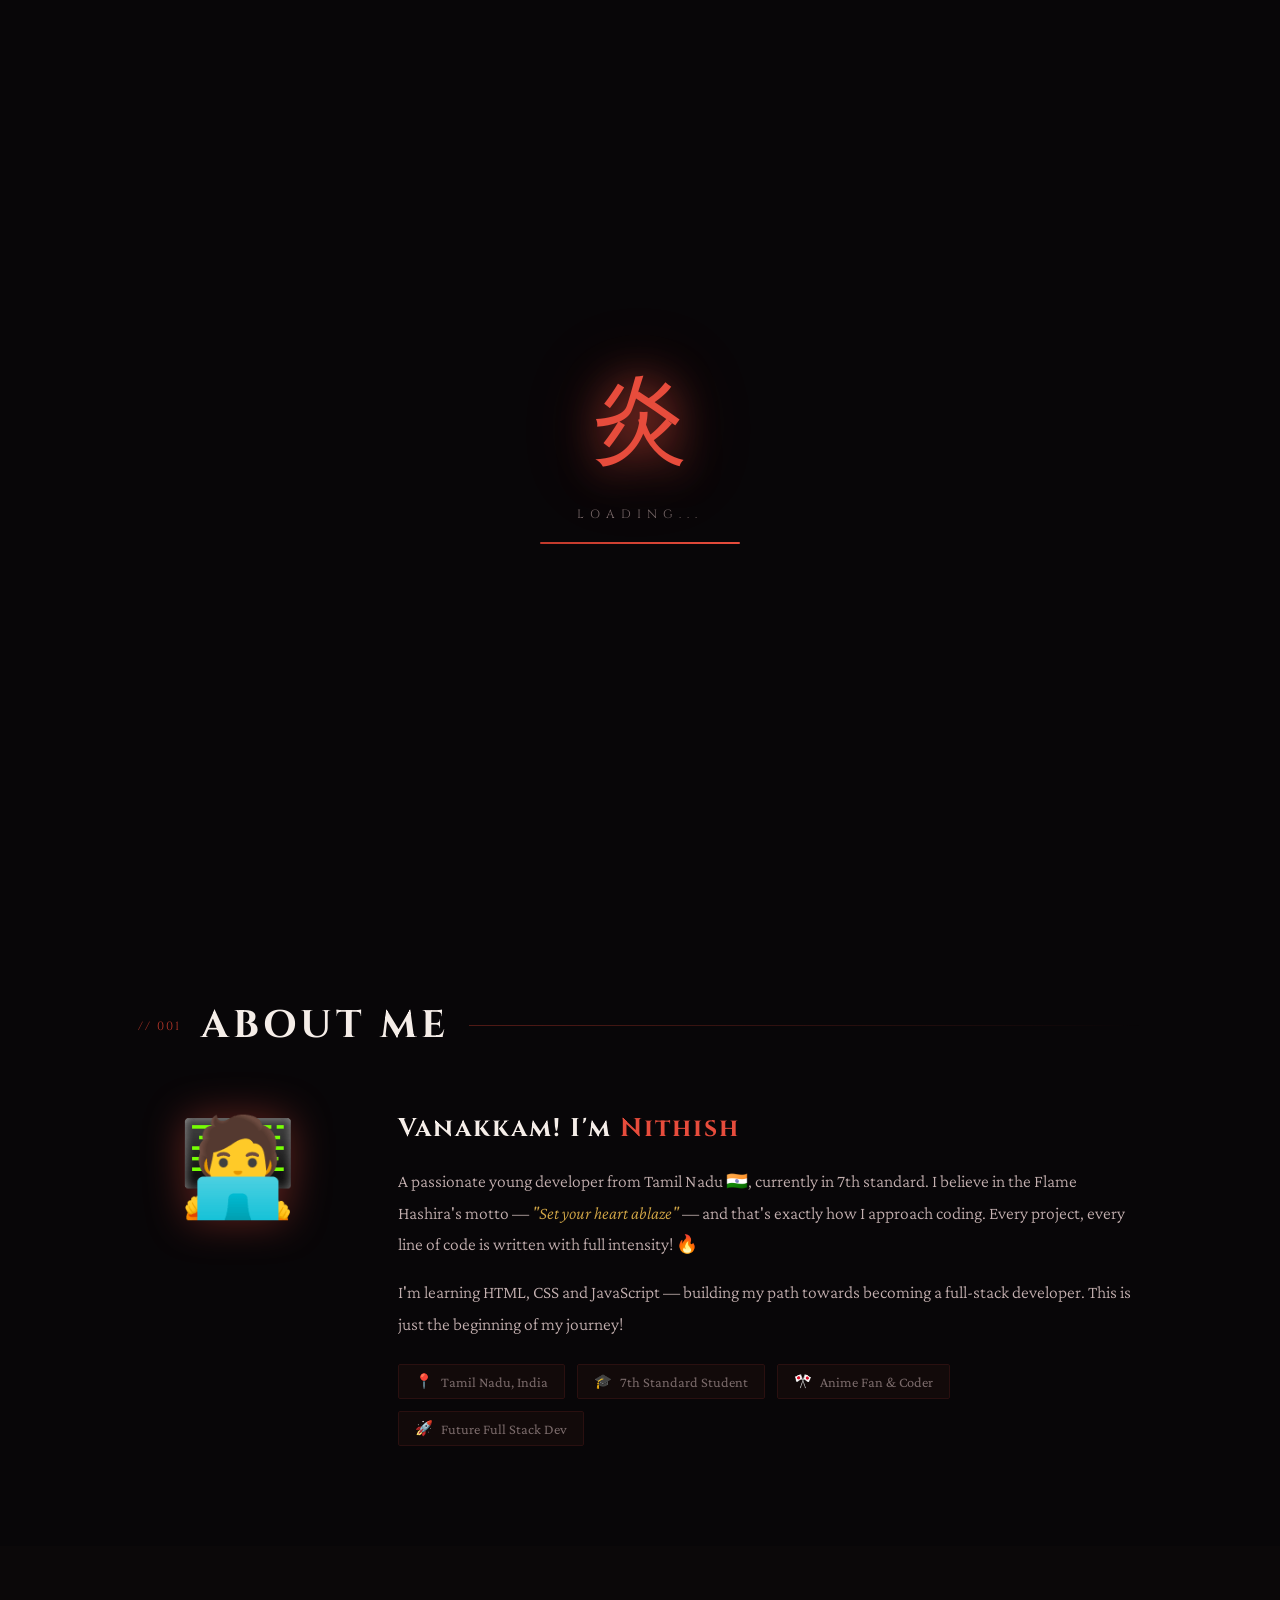
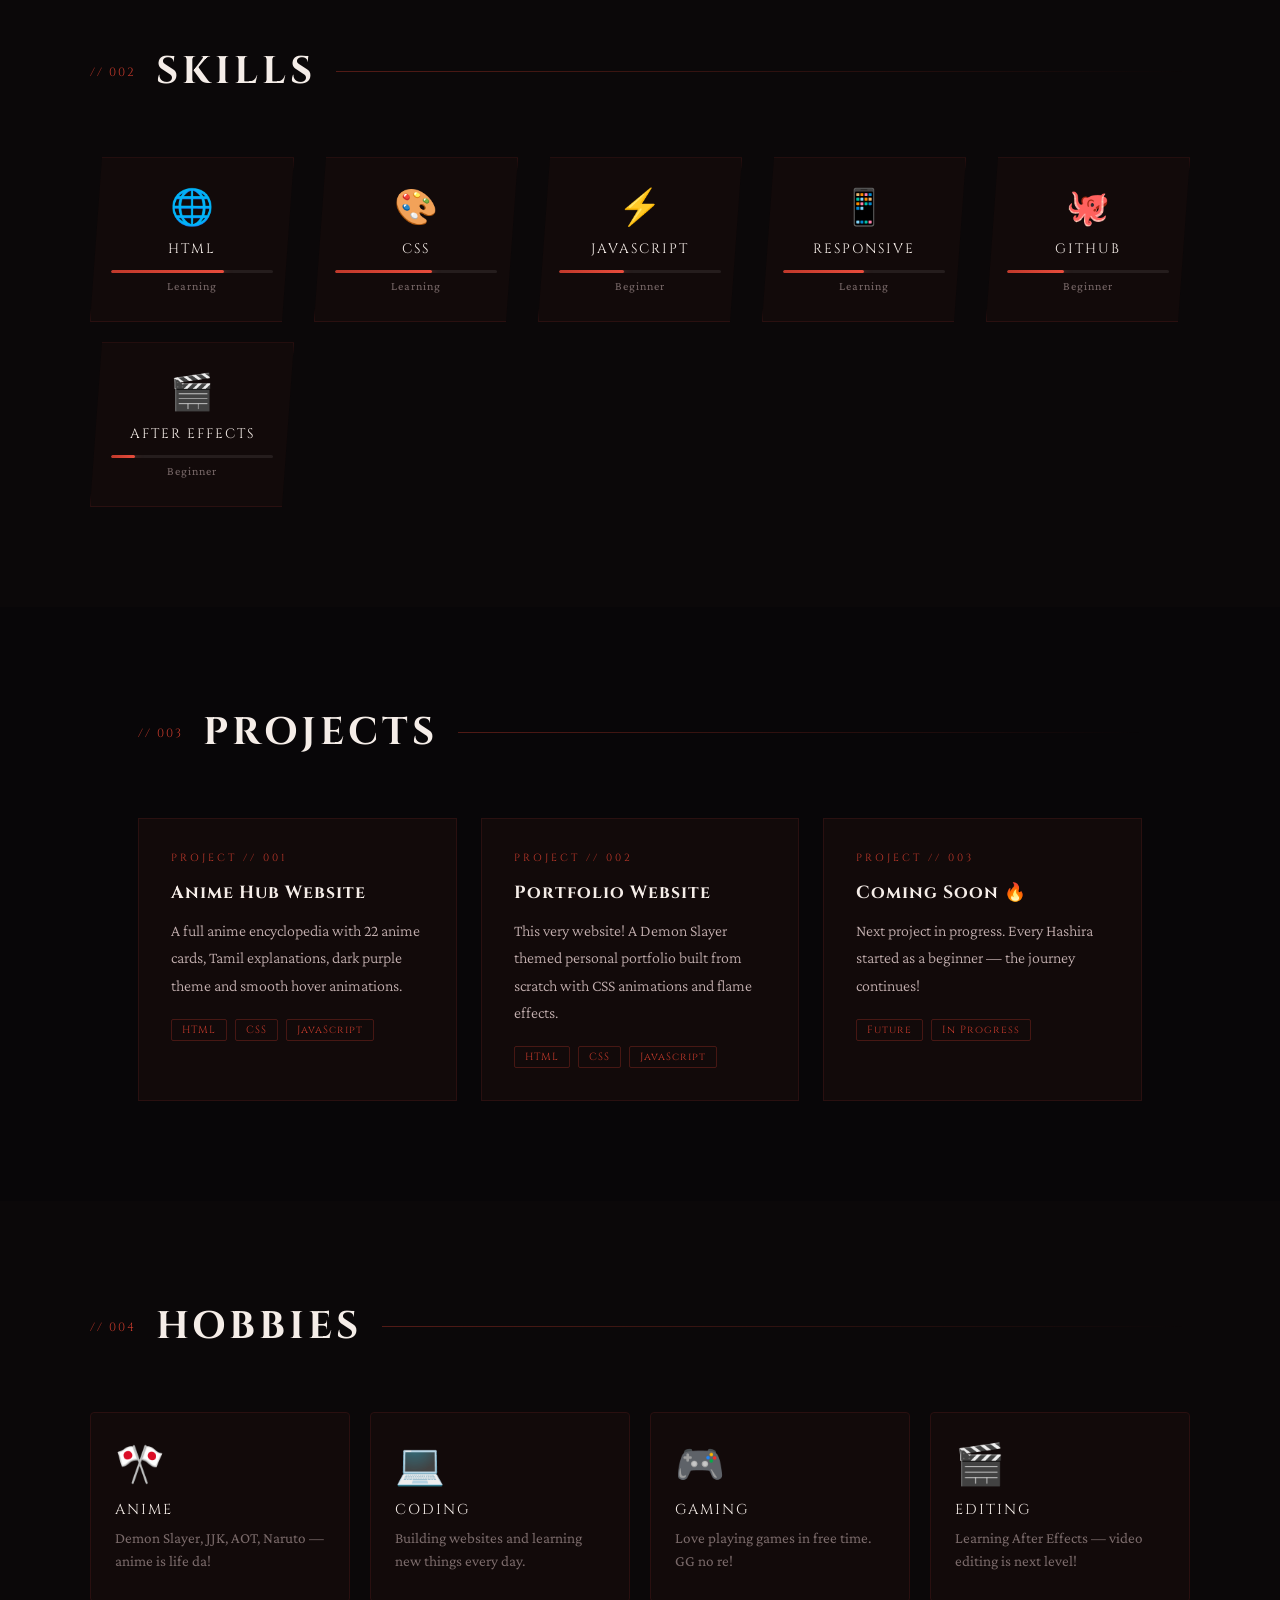
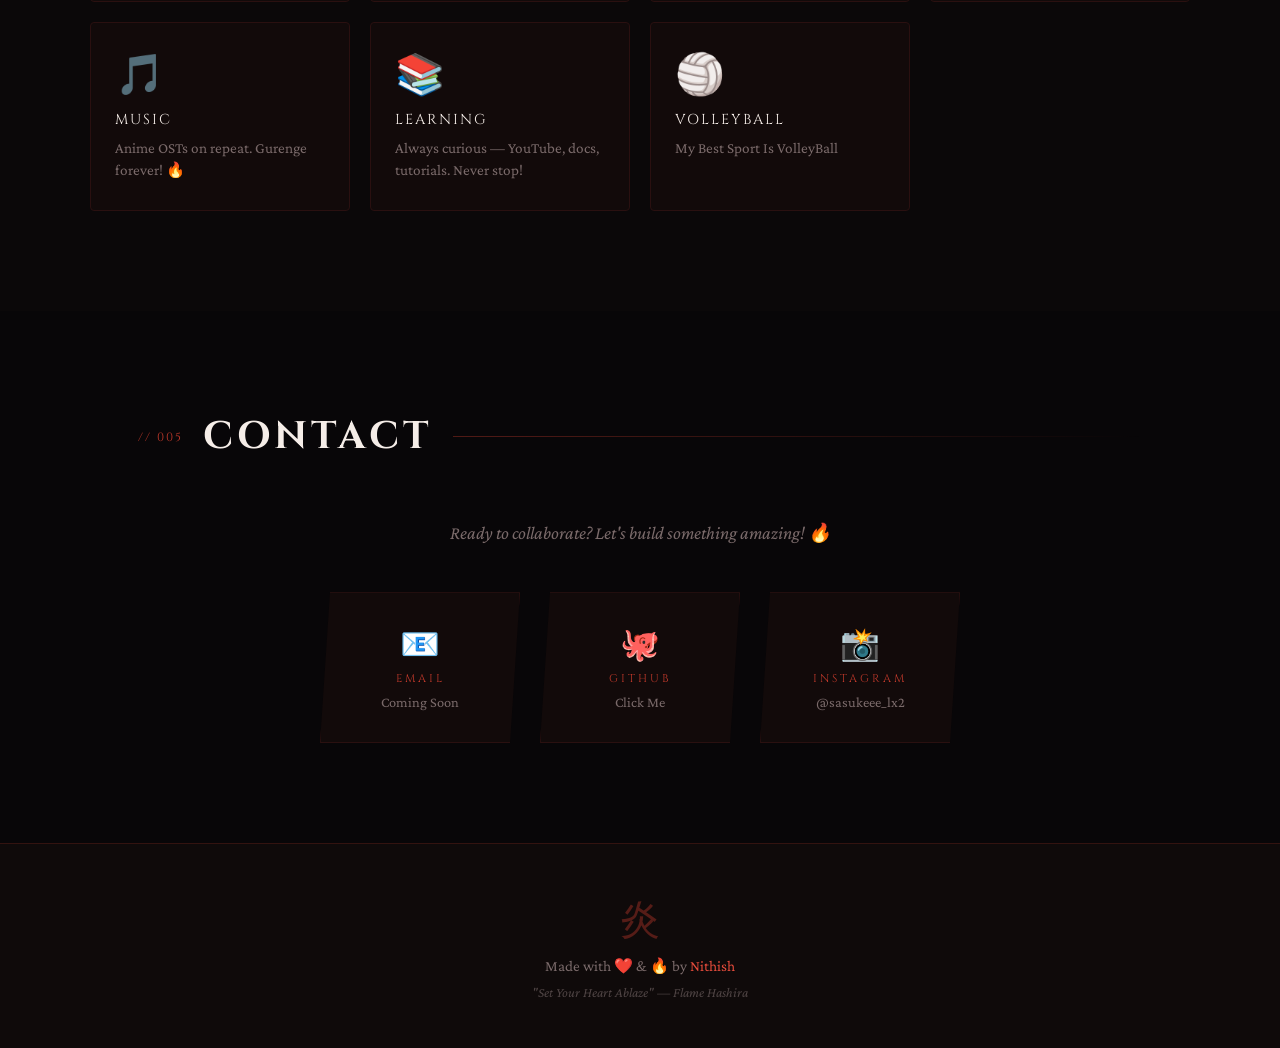
<file: index.html>
<!DOCTYPE html>
<html lang="en" data-theme="dark">
<head>
  <meta charset="UTF-8" />
  <meta name="viewport" content="width=device-width, initial-scale=1.0"/>
  <title>Nithish | Portfolio</title>
  <link rel="stylesheet" href="style.css" />
  <link href="https://fonts.googleapis.com/css2?family=Cinzel:wght@400;700;900&family=Crimson+Pro:ital,wght@0,300;0,400;0,600;1,300&display=swap" rel="stylesheet"/>
</head>
<body>

  <!-- LOADING SCREEN -->
  <div id="loader">
    <div class="loader-kanji">炎</div>
    <div class="loader-text">LOADING...</div>
    <div class="loader-bar"><div class="loader-fill"></div></div>
  </div>

  <!-- CUSTOM CURSOR -->
  <div id="cursor"></div>
  <div id="cursorTrail"></div>

  <!-- BACKGROUND -->
  <div class="bg-overlay"></div>
  <canvas id="flameCanvas"></canvas>

  <!-- THEME TOGGLE -->
  <button id="themeToggle" title="Toggle Theme">🌙</button>

  <!-- BACK TO TOP -->
  <button id="backToTop" title="Back to Top">⬆</button>

  <!-- NAV -->
  <nav class="navbar">
    <div class="nav-logo">⚔️ NITHISH</div>
    <ul class="nav-links">
      <li><a href="#about">About</a></li>
      <li><a href="#skills">Skills</a></li>
      <li><a href="#projects">Projects</a></li>
      <li><a href="#hobbies">Hobbies</a></li>
      <li><a href="#contact">Contact</a></li>
    </ul>
    <div class="nav-slash">///</div>
  </nav>

  <!-- HERO -->
  <section class="hero" id="home">
    <div class="hero-content">
      <div class="hero-tag">Frontend Developer</div>
      <h1 class="hero-title">
        <span class="hero-name">NITHISH</span>
        <span class="hero-sub">I am a <span id="typingText" class="typing-text"></span><span class="cursor-blink">|</span></span>
      </h1>
      <p class="hero-desc">7th Standard Student • HTML • CSS • JavaScript</p>
      <div class="hero-btns">
        <a href="#projects" class="btn-primary">View Projects</a>
        <a href="#contact" class="btn-outline">Contact Me</a>
      </div>
    </div>
    <div class="hero-badge">
      <div class="badge-ring"></div>
      <div class="badge-inner">
        <span class="badge-kanji">炎</span>
        <span class="badge-text">SET YOUR HEART ABLAZE</span>
      </div>
    </div>
  </section>

  <!-- ABOUT -->
  <section class="section reveal" id="about">
    <div class="section-header">
      <span class="section-tag">// 001</span>
      <h2 class="section-title">About Me</h2>
      <div class="section-line"></div>
    </div>
    <div class="about-grid">
      <div class="about-left">
        <div class="about-symbol">🧑‍💻</div>
      </div>
      <div class="about-right">
        <h3 class="about-heading">Vanakkam! I'm <span class="red">Nithish</span></h3>
        <p class="about-text">A passionate young developer from Tamil Nadu 🇮🇳, currently in 7th standard. I believe in the Flame Hashira's motto — <em>"Set your heart ablaze"</em> — and that's exactly how I approach coding. Every project, every line of code is written with full intensity! 🔥</p>
        <p class="about-text">I'm learning HTML, CSS and JavaScript — building my path towards becoming a full-stack developer. This is just the beginning of my journey!</p>
        <div class="about-facts">
          <div class="fact"><span class="fact-icon">📍</span> Tamil Nadu, India</div>
          <div class="fact"><span class="fact-icon">🎓</span> 7th Standard Student</div>
          <div class="fact"><span class="fact-icon">🎌</span> Anime Fan & Coder</div>
          <div class="fact"><span class="fact-icon">🚀</span> Future Full Stack Dev</div>
        </div>
      </div>
    </div>
  </section>

  <!-- SKILLS -->
  <section class="section section-alt reveal" id="skills">
    <div class="section-header">
      <span class="section-tag">// 002</span>
      <h2 class="section-title">Skills</h2>
      <div class="section-line"></div>
    </div>
    <div class="skills-grid" id="skillsGrid"></div>
  </section>

  <!-- PROJECTS -->
  <section class="section reveal" id="projects">
    <div class="section-header">
      <span class="section-tag">// 003</span>
      <h2 class="section-title">Projects</h2>
      <div class="section-line"></div>
    </div>
    <div class="projects-grid" id="projectsGrid"></div>
  </section>

  <!-- HOBBIES -->
  <section class="section section-alt reveal" id="hobbies">
    <div class="section-header">
      <span class="section-tag">// 004</span>
      <h2 class="section-title">Hobbies</h2>
      <div class="section-line"></div>
    </div>
    <div class="hobbies-grid" id="hobbiesGrid"></div>
  </section>

  <!-- CONTACT -->
  <section class="section reveal" id="contact">
    <div class="section-header">
      <span class="section-tag">// 005</span>
      <h2 class="section-title">Contact</h2>
      <div class="section-line"></div>
    </div>
    <div class="contact-wrapper">
      <p class="contact-subtitle">Ready to collaborate? Let's build something amazing! 🔥</p>
      <div class="contact-cards">
        <div class="contact-card" id="emailCard">
          <span class="contact-icon">📧</span>
          <span class="contact-label">Email</span>
          <span class="contact-value">Coming Soon</span>
        </div>
        <div class="contact-card" id="githubCard">
          <span class="contact-icon">🐙</span>
          <span class="contact-label">GitHub</span>
          <span class="contact-value">Click Me</span>
        </div>
        <div class="contact-card" id="instaCard">
          <span class="contact-icon">📸</span>
          <span class="contact-label">Instagram</span>
          <span class="contact-value">@sasukeee_lx2</span>
        </div>
      </div>
    </div>
  </section>

  <!-- FOOTER -->
  <footer>
    <div class="footer-inner">
      <span class="footer-kanji">炎</span>
      <p>Made with ❤️ & 🔥 by <span class="red">Nithish</span></p>
      <p class="footer-quote">"Set Your Heart Ablaze" — Flame Hashira</p>
    </div>
  </footer>

  <script src="script.js"></script>
</body>
</html>
</file>
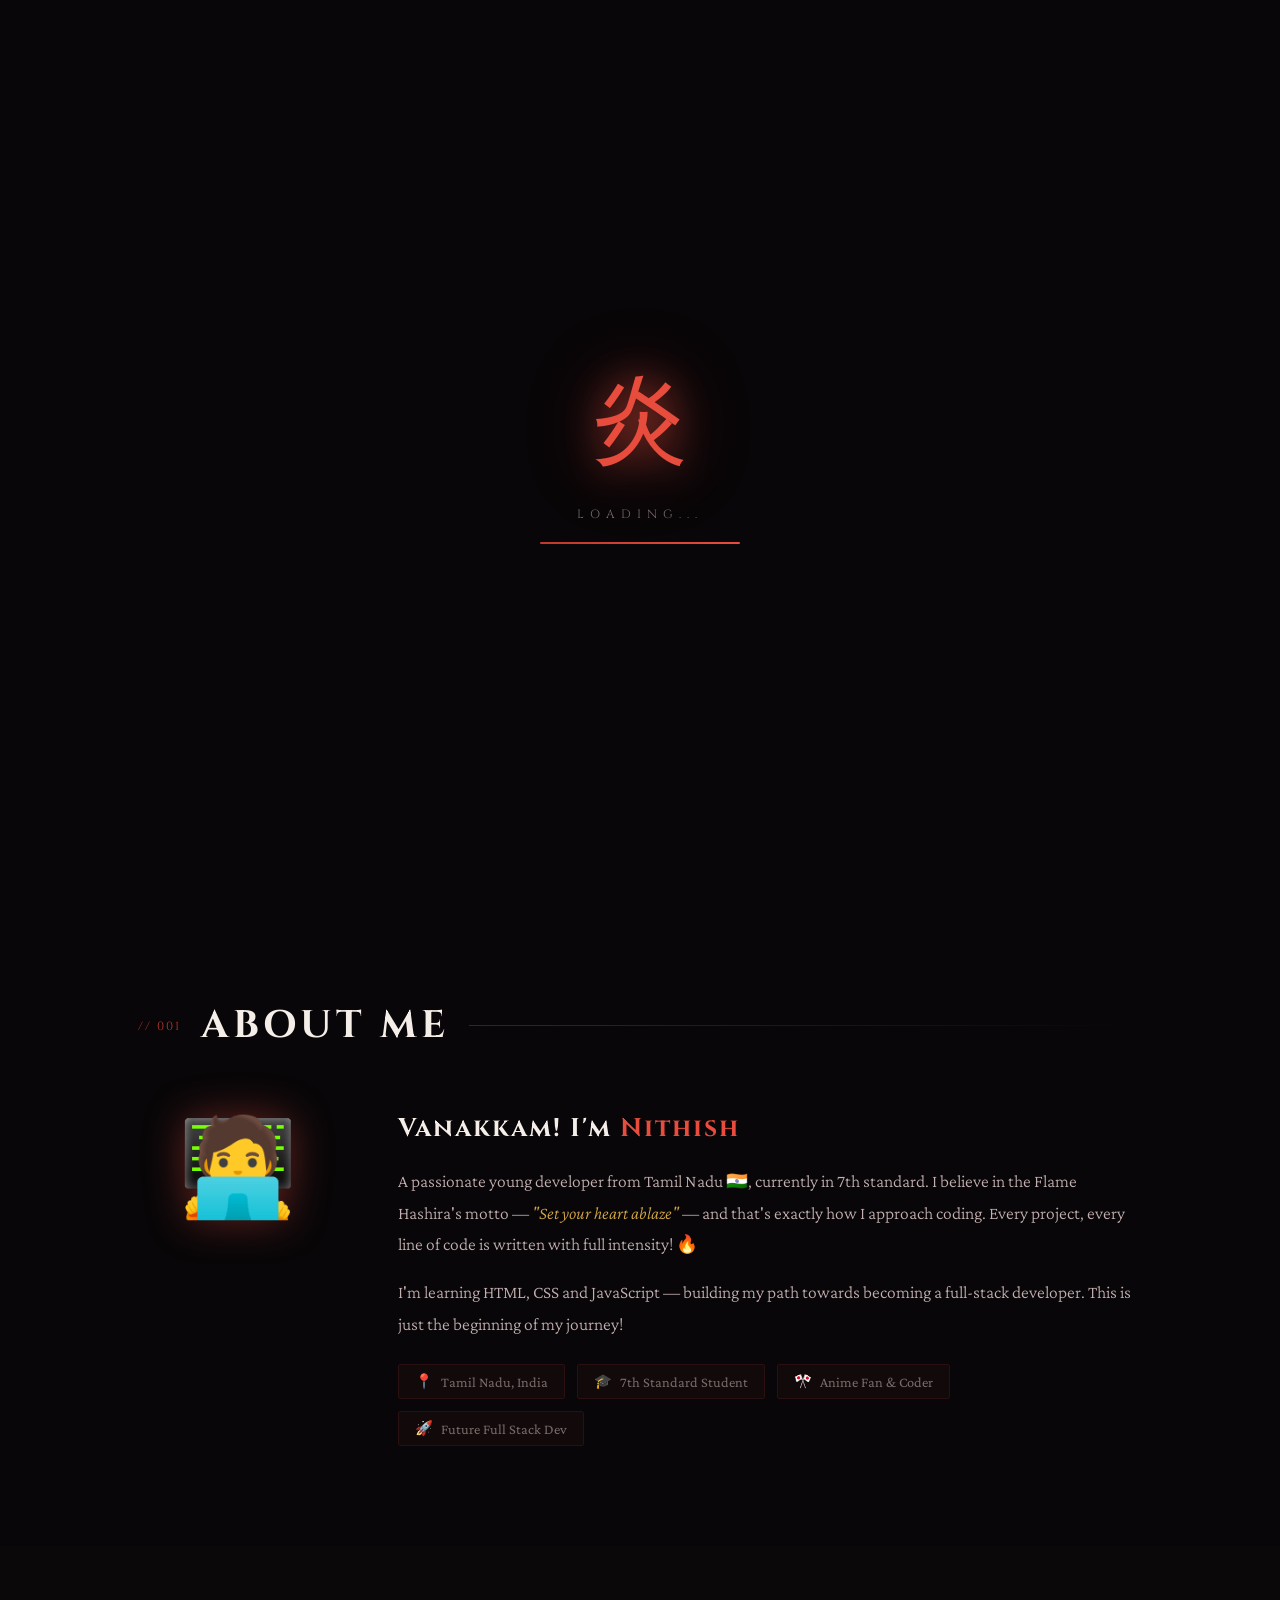
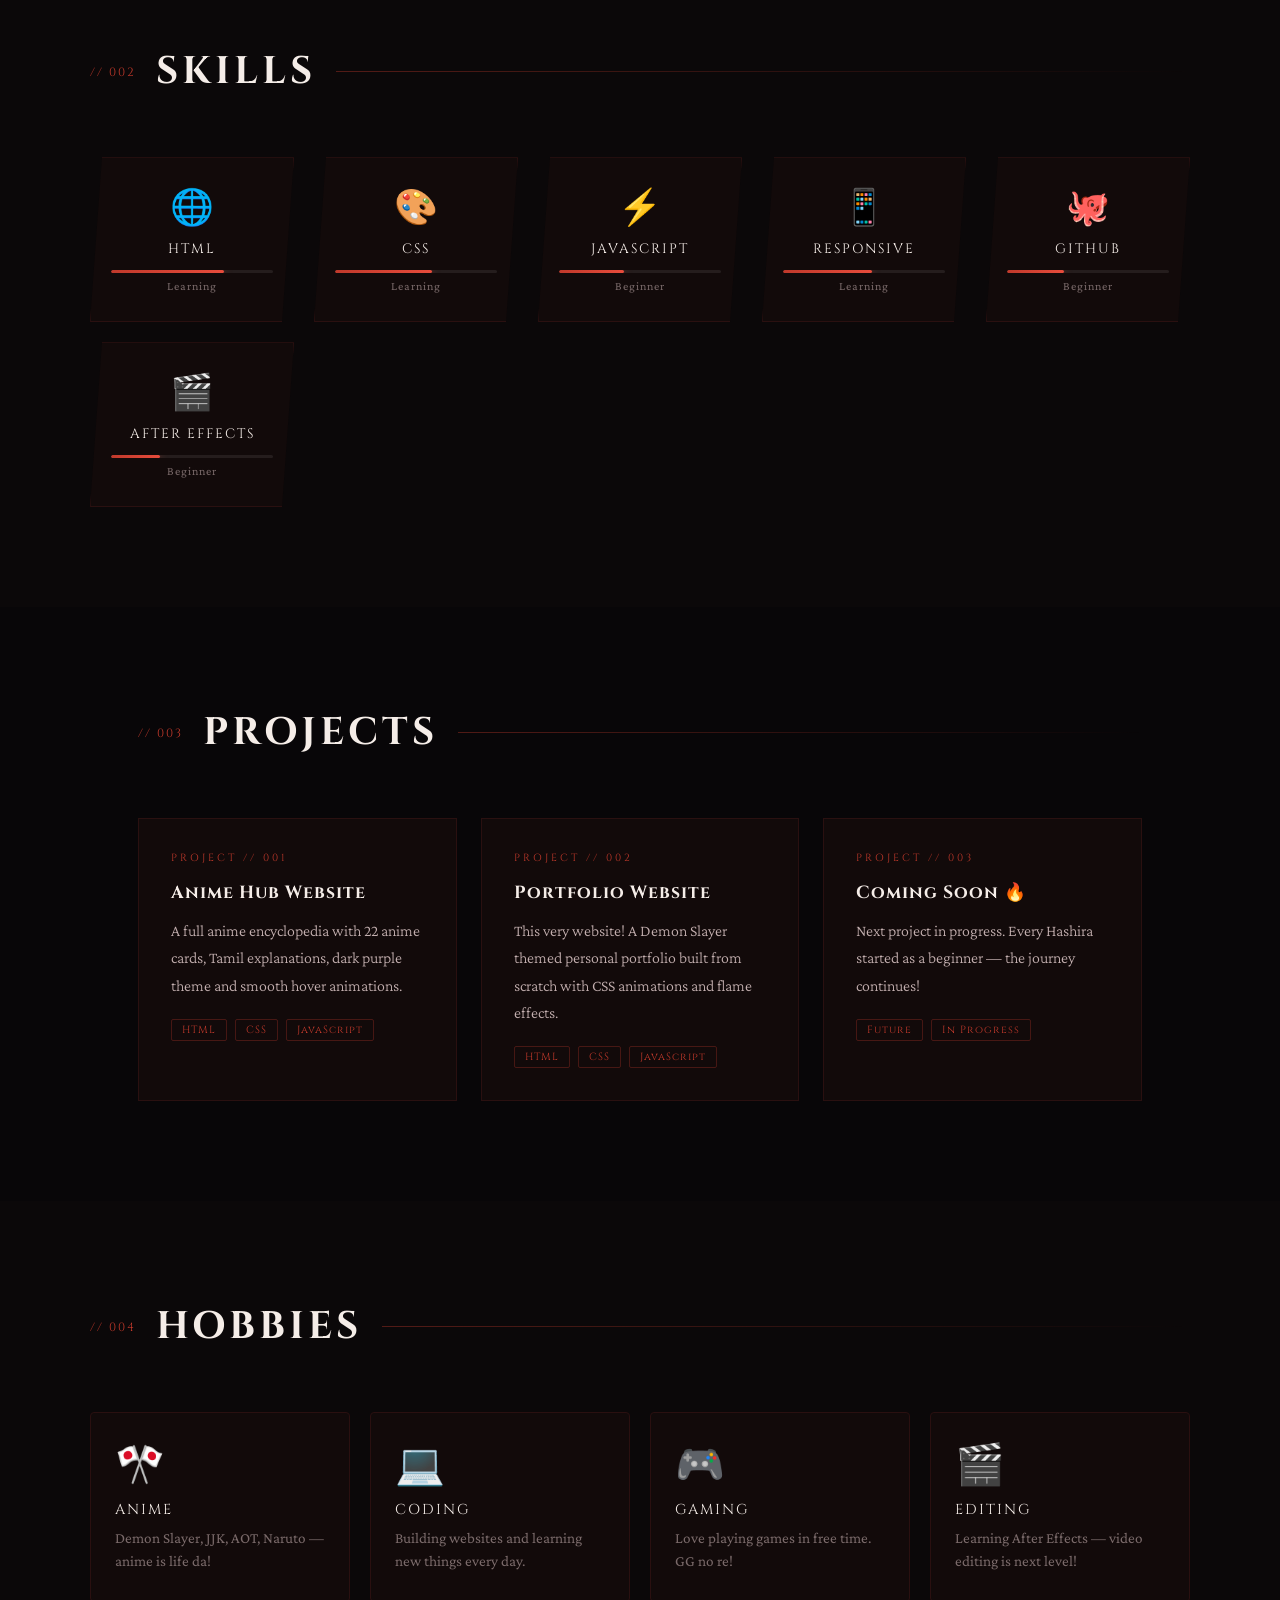
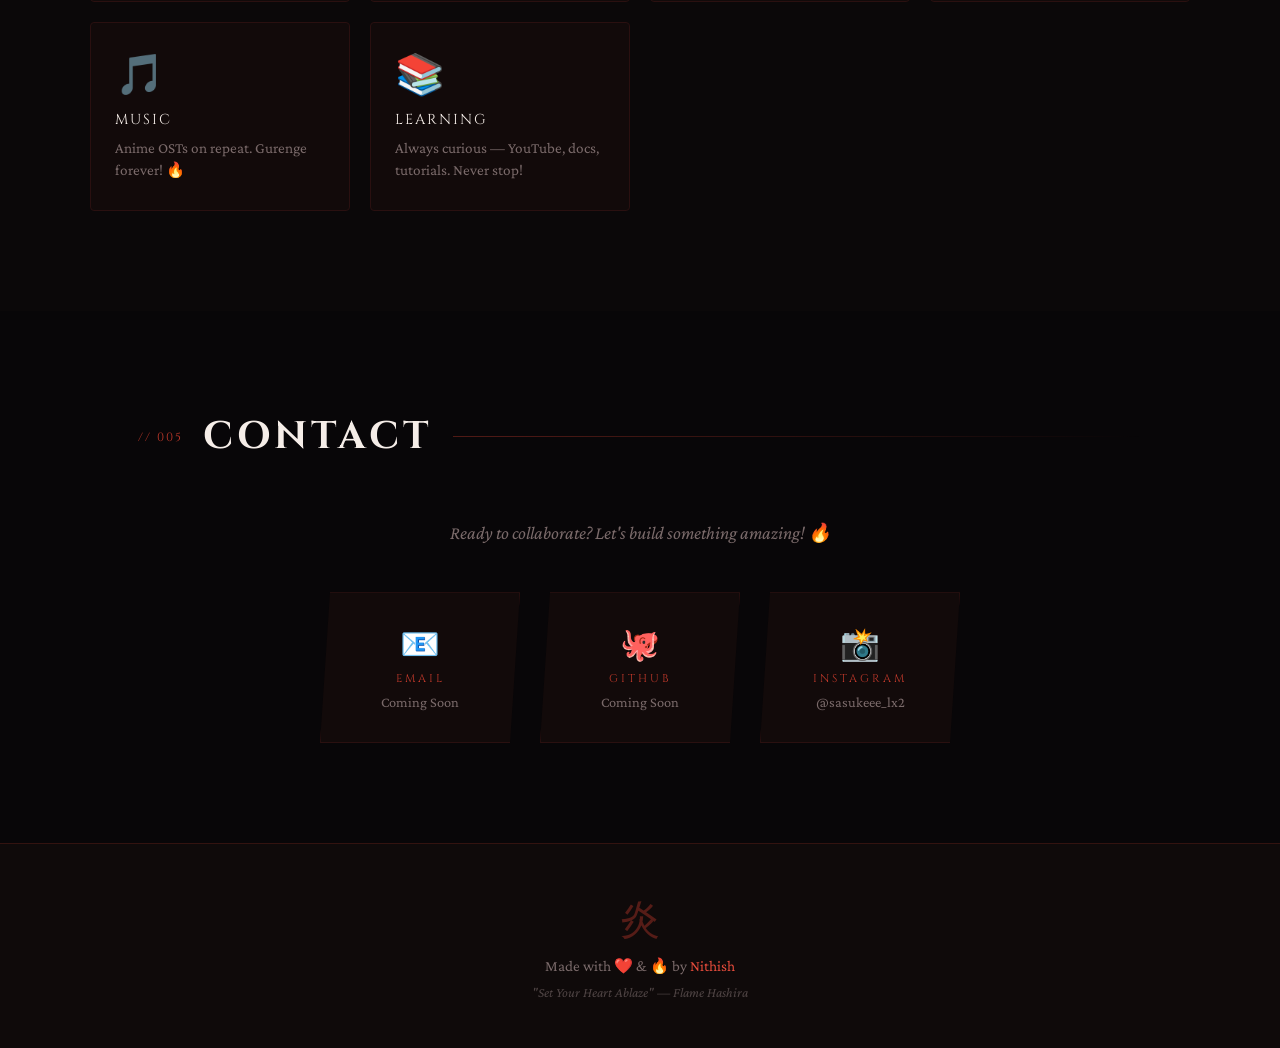
<file: WEBS/protfilo/index.html>
<!DOCTYPE html>
<html lang="en" data-theme="dark">
<head>
  <meta charset="UTF-8" />
  <meta name="viewport" content="width=device-width, initial-scale=1.0"/>
  <title>Nithish | Portfolio</title>
  <link rel="stylesheet" href="style.css" />
  <link href="https://fonts.googleapis.com/css2?family=Cinzel:wght@400;700;900&family=Crimson+Pro:ital,wght@0,300;0,400;0,600;1,300&display=swap" rel="stylesheet"/>
</head>
<body>

  <!-- LOADING SCREEN -->
  <div id="loader">
    <div class="loader-kanji">炎</div>
    <div class="loader-text">LOADING...</div>
    <div class="loader-bar"><div class="loader-fill"></div></div>
  </div>

  <!-- CUSTOM CURSOR -->
  <div id="cursor"></div>
  <div id="cursorTrail"></div>

  <!-- BACKGROUND -->
  <div class="bg-overlay"></div>
  <canvas id="flameCanvas"></canvas>

  <!-- THEME TOGGLE -->
  <button id="themeToggle" title="Toggle Theme">🌙</button>

  <!-- BACK TO TOP -->
  <button id="backToTop" title="Back to Top">⬆</button>

  <!-- NAV -->
  <nav class="navbar">
    <div class="nav-logo">⚔️ NITHISH</div>
    <ul class="nav-links">
      <li><a href="#about">About</a></li>
      <li><a href="#skills">Skills</a></li>
      <li><a href="#projects">Projects</a></li>
      <li><a href="#hobbies">Hobbies</a></li>
      <li><a href="#contact">Contact</a></li>
    </ul>
    <div class="nav-slash">///</div>
  </nav>

  <!-- HERO -->
  <section class="hero" id="home">
    <div class="hero-content">
      <div class="hero-tag">Frontend Developer</div>
      <h1 class="hero-title">
        <span class="hero-name">NITHISH</span>
        <span class="hero-sub">I am a <span id="typingText" class="typing-text"></span><span class="cursor-blink">|</span></span>
      </h1>
      <p class="hero-desc">7th Standard Student • HTML • CSS • JavaScript</p>
      <div class="hero-btns">
        <a href="#projects" class="btn-primary">View Projects</a>
        <a href="#contact" class="btn-outline">Contact Me</a>
      </div>
    </div>
    <div class="hero-badge">
      <div class="badge-ring"></div>
      <div class="badge-inner">
        <span class="badge-kanji">炎</span>
        <span class="badge-text">SET YOUR HEART ABLAZE</span>
      </div>
    </div>
  </section>

  <!-- ABOUT -->
  <section class="section reveal" id="about">
    <div class="section-header">
      <span class="section-tag">// 001</span>
      <h2 class="section-title">About Me</h2>
      <div class="section-line"></div>
    </div>
    <div class="about-grid">
      <div class="about-left">
        <div class="about-symbol">🧑‍💻</div>
      </div>
      <div class="about-right">
        <h3 class="about-heading">Vanakkam! I'm <span class="red">Nithish</span></h3>
        <p class="about-text">A passionate young developer from Tamil Nadu 🇮🇳, currently in 7th standard. I believe in the Flame Hashira's motto — <em>"Set your heart ablaze"</em> — and that's exactly how I approach coding. Every project, every line of code is written with full intensity! 🔥</p>
        <p class="about-text">I'm learning HTML, CSS and JavaScript — building my path towards becoming a full-stack developer. This is just the beginning of my journey!</p>
        <div class="about-facts">
          <div class="fact"><span class="fact-icon">📍</span> Tamil Nadu, India</div>
          <div class="fact"><span class="fact-icon">🎓</span> 7th Standard Student</div>
          <div class="fact"><span class="fact-icon">🎌</span> Anime Fan & Coder</div>
          <div class="fact"><span class="fact-icon">🚀</span> Future Full Stack Dev</div>
        </div>
      </div>
    </div>
  </section>

  <!-- SKILLS -->
  <section class="section section-alt reveal" id="skills">
    <div class="section-header">
      <span class="section-tag">// 002</span>
      <h2 class="section-title">Skills</h2>
      <div class="section-line"></div>
    </div>
    <div class="skills-grid" id="skillsGrid"></div>
  </section>

  <!-- PROJECTS -->
  <section class="section reveal" id="projects">
    <div class="section-header">
      <span class="section-tag">// 003</span>
      <h2 class="section-title">Projects</h2>
      <div class="section-line"></div>
    </div>
    <div class="projects-grid" id="projectsGrid"></div>
  </section>

  <!-- HOBBIES -->
  <section class="section section-alt reveal" id="hobbies">
    <div class="section-header">
      <span class="section-tag">// 004</span>
      <h2 class="section-title">Hobbies</h2>
      <div class="section-line"></div>
    </div>
    <div class="hobbies-grid" id="hobbiesGrid"></div>
  </section>

  <!-- CONTACT -->
  <section class="section reveal" id="contact">
    <div class="section-header">
      <span class="section-tag">// 005</span>
      <h2 class="section-title">Contact</h2>
      <div class="section-line"></div>
    </div>
    <div class="contact-wrapper">
      <p class="contact-subtitle">Ready to collaborate? Let's build something amazing! 🔥</p>
      <div class="contact-cards">
        <div class="contact-card" id="emailCard">
          <span class="contact-icon">📧</span>
          <span class="contact-label">Email</span>
          <span class="contact-value">Coming Soon</span>
        </div>
        <div class="contact-card" id="githubCard">
          <span class="contact-icon">🐙</span>
          <span class="contact-label">GitHub</span>
          <span class="contact-value">Coming Soon</span>
        </div>
        <div class="contact-card" id="instaCard">
          <span class="contact-icon">📸</span>
          <span class="contact-label">Instagram</span>
          <span class="contact-value">@sasukeee_lx2</span>
        </div>
      </div>
    </div>
  </section>

  <!-- FOOTER -->
  <footer>
    <div class="footer-inner">
      <span class="footer-kanji">炎</span>
      <p>Made with ❤️ & 🔥 by <span class="red">Nithish</span></p>
      <p class="footer-quote">"Set Your Heart Ablaze" — Flame Hashira</p>
    </div>
  </footer>

  <script src="script.js"></script>
</body>
</html>
</file>
<file: style.css>
/* ===== ROOT - DARK THEME ===== */
:root {
  --bg:          #080608;
  --bg2:         #0f0a0a;
  --bg3:         #150d0d;
  --red:         #c0392b;
  --red-bright:  #e74c3c;
  --red-glow:    #ff2e1f;
  --gold:        #d4a847;
  --white:       #f5ede8;
  --gray:        #7a6a6a;
  --card-bg:     #120a0a;
  --card-border: #2a1010;
  --text:        #f5ede8;
  --text-muted:  #c4b0b0;
}

/* LIGHT THEME */
[data-theme="light"] {
  --bg:          #fdf6f0;
  --bg2:         #f5ede8;
  --bg3:         #ede0d8;
  --white:       #1a0a0a;
  --gray:        #6a5050;
  --card-bg:     #fff8f5;
  --card-border: #e8d0c8;
  --text:        #1a0a0a;
  --text-muted:  #5a3a3a;
}

/* ===== RESET ===== */
*, *::before, *::after { margin:0; padding:0; box-sizing:border-box; }
html { scroll-behavior: smooth; }

body {
  background: var(--bg);
  color: var(--text);
  font-family: 'Crimson Pro', Georgia, serif;
  overflow-x: hidden;
  cursor: none;
  transition: background 0.4s, color 0.4s;
}

::-webkit-scrollbar { width: 5px; }
::-webkit-scrollbar-track { background: var(--bg); }
::-webkit-scrollbar-thumb { background: var(--red); border-radius: 10px; }

/* ===== LOADER ===== */
#loader {
  position: fixed;
  inset: 0;
  background: #080608;
  z-index: 9999;
  display: flex;
  flex-direction: column;
  align-items: center;
  justify-content: center;
  gap: 20px;
  transition: opacity 0.6s ease, visibility 0.6s ease;
}

#loader.hidden {
  opacity: 0;
  visibility: hidden;
}

.loader-kanji {
  font-size: 6rem;
  color: var(--red-bright);
  text-shadow: 0 0 40px rgba(231,76,60,0.8), 0 0 80px rgba(231,76,60,0.4);
  animation: loaderSpin 1.5s ease-in-out infinite;
}

@keyframes loaderSpin {
  0%   { transform: scale(1) rotate(0deg);   opacity: 1; }
  50%  { transform: scale(1.3) rotate(10deg); opacity: 0.7; }
  100% { transform: scale(1) rotate(0deg);   opacity: 1; }
}

.loader-text {
  font-family: 'Cinzel', serif;
  font-size: 0.75rem;
  letter-spacing: 6px;
  color: var(--gray);
}

.loader-bar {
  width: 200px;
  height: 2px;
  background: rgba(255,255,255,0.08);
  border-radius: 2px;
  overflow: hidden;
}

.loader-fill {
  height: 100%;
  width: 0%;
  background: linear-gradient(90deg, var(--red), var(--red-bright));
  animation: loaderProgress 1.8s ease forwards;
  box-shadow: 0 0 10px rgba(231,76,60,0.6);
}

@keyframes loaderProgress {
  0%   { width: 0%; }
  100% { width: 100%; }
}

/* ===== CUSTOM CURSOR ===== */
#cursor {
  position: fixed;
  width: 20px;
  height: 20px;
  pointer-events: none;
  z-index: 9998;
  font-size: 18px;
  transform: translate(-50%, -50%);
  transition: transform 0.1s;
}

#cursor::after { content: '🎇'; }

#cursorTrail {
  position: fixed;
  width: 8px;
  height: 8px;
  background: var(--red);
  border-radius: 50%;
  pointer-events: none;
  z-index: 9997;
  transform: translate(-50%, -50%);
  opacity: 0.5;
  transition: all 0.15s ease;
  box-shadow: 0 0 6px rgba(226, 44, 24, 0.8);
}

/* ===== THEME TOGGLE ===== */
#themeToggle {
  position: fixed;
  top: 80px;
  right: 20px;
  z-index: 200;
  background: var(--card-bg);
  border: 1px solid var(--card-border);
  color: var(--white);
  width: 44px;
  height: 44px;
  border-radius: 50%;
  font-size: 1.2rem;
  cursor: pointer;
  transition: all 0.3s;
  display: flex;
  align-items: center;
  justify-content: center;
}

#themeToggle:hover {
  border-color: var(--red);
  box-shadow: 0 0 15px rgba(192,57,43,0.4);
  transform: scale(1.1);
}

/* ===== BACK TO TOP ===== */
#backToTop {
  position: fixed;
  bottom: 30px;
  right: 20px;
  z-index: 200;
  background: var(--red);
  border: none;
  color: white;
  width: 44px;
  height: 44px;
  border-radius: 50%;
  font-size: 1.1rem;
  cursor: pointer;
  transition: all 0.3s;
  opacity: 0;
  visibility: hidden;
  box-shadow: 0 0 20px rgba(192,57,43,0.4);
}

#backToTop.visible {
  opacity: 1;
  visibility: visible;
}

#backToTop:hover {
  background: var(--red-bright);
  transform: translateY(-4px);
  box-shadow: 0 0 30px rgba(231,76,60,0.6);
}

/* ===== CANVAS BACKGROUND ===== */
#flameCanvas {
  position: fixed;
  top: 0; left: 0;
  width: 100%; height: 100%;
  z-index: 0;
  pointer-events: none;
  opacity: 0.3;
}

[data-theme="light"] #flameCanvas { opacity: 0.1; }

.bg-overlay {
  position: fixed;
  inset: 0;
  background:
    radial-gradient(ellipse at 20% 80%, rgba(192,57,43,0.12) 0%, transparent 60%),
    radial-gradient(ellipse at 80% 20%, rgba(192,57,43,0.08) 0%, transparent 60%);
  z-index: 0;
  pointer-events: none;
}

/* ===== SCROLL REVEAL ===== */
.reveal {
  opacity: 0;
  transform: translateY(40px);
  transition: opacity 0.8s ease, transform 0.8s ease;
}

.reveal.visible {
  opacity: 1;
  transform: translateY(0);
}

/* ===== NAVBAR ===== */
.navbar {
  position: fixed;
  top: 0; left: 0; right: 0;
  z-index: 100;
  display: flex;
  align-items: center;
  justify-content: space-between;
  padding: 18px 48px;
  background: rgba(8,6,8,0.85);
  backdrop-filter: blur(12px);
  border-bottom: 1px solid rgba(192,57,43,0.2);
  transition: background 0.4s;
}

[data-theme="light"] .navbar { background: rgba(253,246,240,0.9); }

.nav-logo {
  font-family: 'Cinzel', serif;
  font-size: 1.1rem;
  font-weight: 900;
  color: var(--red-bright);
  letter-spacing: 3px;
  text-shadow: 0 0 20px rgba(231,76,60,0.5);
}

.nav-links {
  display: flex;
  gap: 32px;
  list-style: none;
}

.nav-links a {
  color: var(--gray);
  text-decoration: none;
  font-family: 'Cinzel', serif;
  font-size: 0.7rem;
  letter-spacing: 2px;
  text-transform: uppercase;
  transition: color 0.3s;
  position: relative;
}

.nav-links a::after {
  content: '';
  position: absolute;
  bottom: -4px; left: 0;
  width: 0; height: 1px;
  background: var(--red-bright);
  transition: width 0.3s;
}

.nav-links a:hover { color: var(--text); }
.nav-links a:hover::after { width: 100%; }

.nav-slash {
  font-family: 'Cinzel', serif;
  color: var(--red);
  font-size: 0.9rem;
  letter-spacing: 2px;
  opacity: 0.6;
}

/* ===== HERO ===== */
.hero {
  position: relative;
  z-index: 1;
  min-height: 100vh;
  display: flex;
  align-items: center;
  justify-content: space-between;
  padding: 120px 48px 60px;
  gap: 40px;
}

.hero-content { flex: 1; max-width: 600px; }

.hero-tag {
  display: inline-block;
  font-family: 'Cinzel', serif;
  font-size: 0.7rem;
  letter-spacing: 4px;
  text-transform: uppercase;
  color: var(--red);
  border: 1px solid rgba(192,57,43,0.4);
  padding: 6px 16px;
  border-radius: 2px;
  margin-bottom: 28px;
  animation: fadeUp 0.8s ease forwards;
  opacity: 0;
}

.hero-title {
  display: flex;
  flex-direction: column;
  gap: 12px;
  margin-bottom: 24px;
}

.hero-name {
  font-family: 'Cinzel', serif;
  font-size: clamp(3.5rem, 8vw, 7rem);
  font-weight: 900;
  color: var(--text);
  line-height: 0.9;
  letter-spacing: 8px;
  text-shadow: 0 0 60px rgba(231,76,60,0.3);
  animation: fadeUp 0.8s 0.15s ease forwards;
  opacity: 0;
}

.hero-sub {
  font-family: 'Crimson Pro', serif;
  font-size: clamp(1.1rem, 2.5vw, 1.6rem);
  font-style: italic;
  color: var(--gray);
  font-weight: 300;
  letter-spacing: 1px;
  animation: fadeUp 0.8s 0.3s ease forwards;
  opacity: 0;
}

.typing-text { color: var(--red-bright); }

.cursor-blink {
  color: var(--red-bright);
  animation: blink 0.7s infinite;
}

@keyframes blink { 0%,100%{opacity:1} 50%{opacity:0} }

.hero-desc {
  font-size: 1rem;
  color: var(--gray);
  letter-spacing: 1px;
  margin-bottom: 40px;
  animation: fadeUp 0.8s 0.45s ease forwards;
  opacity: 0;
}

.hero-btns {
  display: flex;
  gap: 16px;
  flex-wrap: wrap;
  animation: fadeUp 0.8s 0.6s ease forwards;
  opacity: 0;
}

.btn-primary {
  font-family: 'Cinzel', serif;
  font-size: 0.78rem;
  letter-spacing: 2px;
  text-transform: uppercase;
  text-decoration: none;
  color: #fff;
  background: var(--red);
  padding: 14px 32px;
  border: none;
  cursor: pointer;
  transition: all 0.3s;
  clip-path: polygon(8px 0%, 100% 0%, calc(100% - 8px) 100%, 0% 100%);
}

.btn-primary:hover {
  background: var(--red-bright);
  box-shadow: 0 0 30px rgba(231,76,60,0.5);
  transform: translateY(-2px);
}

.btn-outline {
  font-family: 'Cinzel', serif;
  font-size: 0.78rem;
  letter-spacing: 2px;
  text-transform: uppercase;
  text-decoration: none;
  color: var(--red-bright);
  background: transparent;
  padding: 13px 32px;
  border: 1px solid var(--red);
  cursor: pointer;
  transition: all 0.3s;
  clip-path: polygon(8px 0%, 100% 0%, calc(100% - 8px) 100%, 0% 100%);
}

.btn-outline:hover {
  background: rgba(192,57,43,0.15);
  border-color: var(--red-bright);
  transform: translateY(-2px);
}

/* ===== HERO BADGE ===== */
.hero-badge {
  position: relative;
  width: 220px; height: 220px;
  flex-shrink: 0;
  display: flex;
  align-items: center;
  justify-content: center;
  animation: fadeUp 0.8s 0.3s ease forwards;
  opacity: 0;
}

.badge-ring {
  position: absolute;
  inset: 0;
  border-radius: 50%;
  border: 2px solid rgba(192,57,43,0.4);
  animation: spin 12s linear infinite;
  background: conic-gradient(transparent 0deg, rgba(192,57,43,0.3) 60deg, transparent 120deg, transparent 180deg, rgba(192,57,43,0.2) 240deg, transparent 300deg);
}

.badge-ring::before {
  content: '';
  position: absolute;
  inset: 10px;
  border-radius: 50%;
  border: 1px solid rgba(192,57,43,0.2);
}

@keyframes spin { to { transform: rotate(360deg); } }

.badge-inner {
  display: flex;
  flex-direction: column;
  align-items: center;
  gap: 8px;
  z-index: 1;
}

.badge-kanji {
  font-size: 5rem;
  line-height: 1;
  color: var(--red-bright);
  text-shadow: 0 0 40px rgba(231,76,60,0.8), 0 0 80px rgba(231,76,60,0.4);
  animation: flamePulse 2s ease-in-out infinite;
}

@keyframes flamePulse {
  0%,100% { text-shadow: 0 0 40px rgba(231,76,60,0.8), 0 0 80px rgba(231,76,60,0.4); }
  50%      { text-shadow: 0 0 60px rgba(231,76,60,1), 0 0 120px rgba(231,76,60,0.6); }
}

.badge-text {
  font-family: 'Cinzel', serif;
  font-size: 0.45rem;
  letter-spacing: 3px;
  color: var(--gray);
  text-align: center;
}

/* ===== SECTIONS ===== */
.section {
  position: relative;
  z-index: 1;
  padding: 100px 48px;
  max-width: 1100px;
  margin: 0 auto;
}

.section-alt {
  max-width: 100%;
  background: rgba(15,10,10,0.5);
  padding: 100px 48px;
}

[data-theme="light"] .section-alt { background: rgba(237,224,216,0.4); }

.section-alt > * { max-width: 1100px; margin-left: auto; margin-right: auto; }

.section-header {
  display: flex;
  align-items: center;
  gap: 20px;
  margin-bottom: 60px;
}

.section-tag {
  font-family: 'Cinzel', serif;
  font-size: 0.75rem;
  color: var(--red);
  letter-spacing: 2px;
}

.section-title {
  font-family: 'Cinzel', serif;
  font-size: clamp(1.6rem, 3vw, 2.4rem);
  font-weight: 700;
  color: var(--text);
  letter-spacing: 4px;
  text-transform: uppercase;
}

.section-line {
  flex: 1;
  height: 1px;
  background: linear-gradient(90deg, var(--red) 0%, transparent 100%);
  opacity: 0.4;
}

/* ===== ABOUT ===== */
.about-grid {
  display: grid;
  grid-template-columns: 200px 1fr;
  gap: 60px;
  align-items: start;
}

.about-symbol {
  font-size: 6rem;
  text-align: center;
  filter: drop-shadow(0 0 20px rgba(231,76,60,0.4));
  animation: flamePulse 3s ease-in-out infinite;
}

.about-heading {
  font-family: 'Cinzel', serif;
  font-size: 1.6rem;
  font-weight: 700;
  margin-bottom: 20px;
  letter-spacing: 2px;
}

.red { color: var(--red-bright); }

.about-text {
  font-size: 1.1rem;
  color: var(--text-muted);
  line-height: 1.8;
  margin-bottom: 16px;
  font-weight: 300;
}

.about-text em { color: var(--gold); font-style: italic; }

.about-facts {
  display: flex;
  flex-wrap: wrap;
  gap: 12px;
  margin-top: 24px;
}

.fact {
  display: flex;
  align-items: center;
  gap: 8px;
  background: var(--card-bg);
  border: 1px solid var(--card-border);
  padding: 8px 16px;
  font-size: 0.9rem;
  color: var(--gray);
  border-radius: 2px;
  transition: border-color 0.3s, color 0.3s;
}

.fact:hover { border-color: var(--red); color: var(--text); }

/* ===== SKILLS ===== */
.skills-grid {
  display: grid;
  grid-template-columns: repeat(auto-fill, minmax(200px, 1fr));
  gap: 20px;
}

.skill-card {
  background: var(--card-bg);
  border: 1px solid var(--card-border);
  padding: 28px 20px;
  text-align: center;
  position: relative;
  overflow: hidden;
  transition: all 0.3s;
  clip-path: polygon(12px 0%, 100% 0%, calc(100% - 12px) 100%, 0% 100%);
}

.skill-card::before {
  content: '';
  position: absolute;
  bottom: 0; left: 0; right: 0;
  height: 2px;
  background: var(--red);
  transform: scaleX(0);
  transition: transform 0.3s;
}

.skill-card:hover { border-color: rgba(192,57,43,0.5); transform: translateY(-4px); box-shadow: 0 8px 30px rgba(192,57,43,0.2); }
.skill-card:hover::before { transform: scaleX(1); }

.skill-icon { font-size: 2.2rem; margin-bottom: 12px; display: block; }

.skill-name {
  font-family: 'Cinzel', serif;
  font-size: 0.85rem;
  letter-spacing: 2px;
  color: var(--text);
  margin-bottom: 12px;
  text-transform: uppercase;
}

.skill-bar-bg {
  width: 100%;
  height: 3px;
  background: rgba(255,255,255,0.08);
  border-radius: 2px;
  overflow: hidden;
}

.skill-bar {
  height: 100%;
  background: linear-gradient(90deg, var(--red), var(--red-bright));
  border-radius: 2px;
  width: 0%;
  transition: width 1.5s ease;
  box-shadow: 0 0 8px rgba(231,76,60,0.6);
}

.skill-level { font-size: 0.75rem; color: var(--gray); margin-top: 6px; letter-spacing: 1px; }

/* ===== PROJECTS ===== */
.projects-grid {
  display: grid;
  grid-template-columns: repeat(auto-fill, minmax(300px, 1fr));
  gap: 24px;
}

.project-card {
  background: var(--card-bg);
  border: 1px solid var(--card-border);
  padding: 32px;
  position: relative;
  overflow: hidden;
  transition: all 0.3s;
}

.project-card::after {
  content: '';
  position: absolute;
  top: 0; left: 0;
  width: 3px; height: 0;
  background: var(--red);
  transition: height 0.4s ease;
}

.project-card:hover { border-color: rgba(192,57,43,0.4); box-shadow: 0 12px 40px rgba(192,57,43,0.15); transform: translateY(-4px); }
.project-card:hover::after { height: 100%; }

.project-num { font-family: 'Cinzel', serif; font-size: 0.65rem; color: var(--red); letter-spacing: 3px; margin-bottom: 16px; }
.project-name { font-family: 'Cinzel', serif; font-size: 1.1rem; font-weight: 700; color: var(--text); letter-spacing: 1px; margin-bottom: 12px; }
.project-desc { font-size: 1rem; color: var(--text-muted); line-height: 1.7; margin-bottom: 20px; font-weight: 300; }

.project-tags { display: flex; flex-wrap: wrap; gap: 8px; }

.project-tag {
  font-family: 'Cinzel', serif;
  font-size: 0.65rem;
  letter-spacing: 1px;
  color: var(--red);
  border: 1px solid rgba(192,57,43,0.3);
  padding: 3px 10px;
  border-radius: 2px;
}

/* ===== HOBBIES ===== */
.hobbies-grid {
  display: grid;
  grid-template-columns: repeat(auto-fill, minmax(220px, 1fr));
  gap: 20px;
}

.hobby-card {
  background: var(--card-bg);
  border: 1px solid var(--card-border);
  padding: 28px 24px;
  border-radius: 4px;
  transition: all 0.3s;
  position: relative;
  overflow: hidden;
}

.hobby-card::before {
  content: '';
  position: absolute;
  top: 0; left: 0; right: 0;
  height: 2px;
  background: linear-gradient(90deg, var(--red), var(--red-bright));
  transform: scaleX(0);
  transition: transform 0.3s;
}

.hobby-card:hover { border-color: rgba(192,57,43,0.5); transform: translateY(-4px); box-shadow: 0 8px 30px rgba(192,57,43,0.15); }
.hobby-card:hover::before { transform: scaleX(1); }

.hobby-icon { font-size: 2.5rem; margin-bottom: 12px; display: block; }

.hobby-name {
  font-family: 'Cinzel', serif;
  font-size: 0.9rem;
  letter-spacing: 2px;
  color: var(--text);
  text-transform: uppercase;
  margin-bottom: 8px;
}

.hobby-desc { font-size: 0.95rem; color: var(--gray); line-height: 1.5; }

/* ===== CONTACT ===== */
.contact-wrapper { text-align: center; }
.contact-subtitle { font-size: 1.15rem; color: var(--gray); margin-bottom: 48px; font-style: italic; }

.contact-cards { display: flex; justify-content: center; gap: 20px; flex-wrap: wrap; }

.contact-card {
  background: var(--card-bg);
  border: 1px solid var(--card-border);
  padding: 32px 40px;
  display: flex;
  flex-direction: column;
  align-items: center;
  gap: 8px;
  cursor: pointer;
  transition: all 0.3s;
  min-width: 200px;
  clip-path: polygon(10px 0%, 100% 0%, calc(100% - 10px) 100%, 0% 100%);
}

.contact-card:hover { border-color: var(--red); box-shadow: 0 0 30px rgba(192,57,43,0.25); transform: translateY(-4px); }

.contact-icon { font-size: 2rem; }
.contact-label { font-family: 'Cinzel', serif; font-size: 0.7rem; letter-spacing: 3px; color: var(--red); text-transform: uppercase; }
.contact-value { font-size: 0.9rem; color: var(--gray); }

/* ===== FOOTER ===== */
footer {
  position: relative;
  z-index: 1;
  border-top: 1px solid rgba(192,57,43,0.2);
  padding: 48px 20px;
  text-align: center;
  background: var(--bg2);
}

.footer-inner { display: flex; flex-direction: column; align-items: center; gap: 10px; }
.footer-kanji { font-size: 2.5rem; color: var(--red); opacity: 0.4; }
footer p { color: var(--gray); font-size: 0.95rem; }
.footer-quote { font-style: italic; color: rgba(122,106,106,0.6) !important; font-size: 0.85rem !important; }

/* ===== ANIMATIONS ===== */
@keyframes fadeUp {
  from { opacity:0; transform: translateY(30px); }
  to   { opacity:1; transform: translateY(0); }
}

/* ===== CLICK SPARK ===== */
.spark {
  position: fixed;
  pointer-events: none;
  z-index: 9990;
  font-size: 1rem;
  animation: sparkFly 0.7s ease forwards;
}

@keyframes sparkFly {
  0%   { opacity: 1; transform: translate(0,0) scale(1); }
  100% { opacity: 0; transform: translate(var(--dx), var(--dy)) scale(0); }
}

/* ===== MOBILE ===== */
@media (max-width: 768px) {
  .navbar { padding: 16px 20px; }
  .nav-links { display: none; }
  .hero { flex-direction: column; padding: 100px 20px 60px; text-align: center; }
  .hero-btns { justify-content: center; }
  .hero-badge { width: 160px; height: 160px; }
  .badge-kanji { font-size: 3.5rem; }
  .section { padding: 70px 20px; }
  .section-alt { padding: 70px 20px; }
  .about-grid { grid-template-columns: 1fr; gap: 30px; text-align: center; }
  .about-facts { justify-content: center; }
  .skills-grid { grid-template-columns: repeat(auto-fill, minmax(150px, 1fr)); }
  #themeToggle { top: 70px; right: 10px; }
}
</file>
<file: WEBS/protfilo/style.css>
/* ===== ROOT - DARK THEME ===== */
:root {
  --bg:          #080608;
  --bg2:         #0f0a0a;
  --bg3:         #150d0d;
  --red:         #c0392b;
  --red-bright:  #e74c3c;
  --red-glow:    #ff2e1f;
  --gold:        #d4a847;
  --white:       #f5ede8;
  --gray:        #7a6a6a;
  --card-bg:     #120a0a;
  --card-border: #2a1010;
  --text:        #f5ede8;
  --text-muted:  #c4b0b0;
}

/* LIGHT THEME */
[data-theme="light"] {
  --bg:          #fdf6f0;
  --bg2:         #f5ede8;
  --bg3:         #ede0d8;
  --white:       #1a0a0a;
  --gray:        #6a5050;
  --card-bg:     #fff8f5;
  --card-border: #e8d0c8;
  --text:        #1a0a0a;
  --text-muted:  #5a3a3a;
}

/* ===== RESET ===== */
*, *::before, *::after { margin:0; padding:0; box-sizing:border-box; }
html { scroll-behavior: smooth; }

body {
  background: var(--bg);
  color: var(--text);
  font-family: 'Crimson Pro', Georgia, serif;
  overflow-x: hidden;
  cursor: none;
  transition: background 0.4s, color 0.4s;
}

::-webkit-scrollbar { width: 5px; }
::-webkit-scrollbar-track { background: var(--bg); }
::-webkit-scrollbar-thumb { background: var(--red); border-radius: 10px; }

/* ===== LOADER ===== */
#loader {
  position: fixed;
  inset: 0;
  background: #080608;
  z-index: 9999;
  display: flex;
  flex-direction: column;
  align-items: center;
  justify-content: center;
  gap: 20px;
  transition: opacity 0.6s ease, visibility 0.6s ease;
}

#loader.hidden {
  opacity: 0;
  visibility: hidden;
}

.loader-kanji {
  font-size: 6rem;
  color: var(--red-bright);
  text-shadow: 0 0 40px rgba(231,76,60,0.8), 0 0 80px rgba(231,76,60,0.4);
  animation: loaderSpin 1.5s ease-in-out infinite;
}

@keyframes loaderSpin {
  0%   { transform: scale(1) rotate(0deg);   opacity: 1; }
  50%  { transform: scale(1.3) rotate(10deg); opacity: 0.7; }
  100% { transform: scale(1) rotate(0deg);   opacity: 1; }
}

.loader-text {
  font-family: 'Cinzel', serif;
  font-size: 0.75rem;
  letter-spacing: 6px;
  color: var(--gray);
}

.loader-bar {
  width: 200px;
  height: 2px;
  background: rgba(255,255,255,0.08);
  border-radius: 2px;
  overflow: hidden;
}

.loader-fill {
  height: 100%;
  width: 0%;
  background: linear-gradient(90deg, var(--red), var(--red-bright));
  animation: loaderProgress 1.8s ease forwards;
  box-shadow: 0 0 10px rgba(231,76,60,0.6);
}

@keyframes loaderProgress {
  0%   { width: 0%; }
  100% { width: 100%; }
}

/* ===== CUSTOM CURSOR ===== */
#cursor {
  position: fixed;
  width: 20px;
  height: 20px;
  pointer-events: none;
  z-index: 9998;
  font-size: 18px;
  transform: translate(-50%, -50%);
  transition: transform 0.1s;
}

#cursor::after { content: '🌩'; }

#cursorTrail {
  position: fixed;
  width: 8px;
  height: 8px;
  background: var(--red);
  border-radius: 50%;
  pointer-events: none;
  z-index: 9997;
  transform: translate(-50%, -50%);
  opacity: 0.5;
  transition: all 0.15s ease;
  box-shadow: 0 0 6px rgba(226, 44, 24, 0.8);
}

/* ===== THEME TOGGLE ===== */
#themeToggle {
  position: fixed;
  top: 80px;
  right: 20px;
  z-index: 200;
  background: var(--card-bg);
  border: 1px solid var(--card-border);
  color: var(--white);
  width: 44px;
  height: 44px;
  border-radius: 50%;
  font-size: 1.2rem;
  cursor: pointer;
  transition: all 0.3s;
  display: flex;
  align-items: center;
  justify-content: center;
}

#themeToggle:hover {
  border-color: var(--red);
  box-shadow: 0 0 15px rgba(192,57,43,0.4);
  transform: scale(1.1);
}

/* ===== BACK TO TOP ===== */
#backToTop {
  position: fixed;
  bottom: 30px;
  right: 20px;
  z-index: 200;
  background: var(--red);
  border: none;
  color: white;
  width: 44px;
  height: 44px;
  border-radius: 50%;
  font-size: 1.1rem;
  cursor: pointer;
  transition: all 0.3s;
  opacity: 0;
  visibility: hidden;
  box-shadow: 0 0 20px rgba(192,57,43,0.4);
}

#backToTop.visible {
  opacity: 1;
  visibility: visible;
}

#backToTop:hover {
  background: var(--red-bright);
  transform: translateY(-4px);
  box-shadow: 0 0 30px rgba(231,76,60,0.6);
}

/* ===== CANVAS BACKGROUND ===== */
#flameCanvas {
  position: fixed;
  top: 0; left: 0;
  width: 100%; height: 100%;
  z-index: 0;
  pointer-events: none;
  opacity: 0.3;
}

[data-theme="light"] #flameCanvas { opacity: 0.1; }

.bg-overlay {
  position: fixed;
  inset: 0;
  background:
    radial-gradient(ellipse at 20% 80%, rgba(192,57,43,0.12) 0%, transparent 60%),
    radial-gradient(ellipse at 80% 20%, rgba(192,57,43,0.08) 0%, transparent 60%);
  z-index: 0;
  pointer-events: none;
}

/* ===== SCROLL REVEAL ===== */
.reveal {
  opacity: 0;
  transform: translateY(40px);
  transition: opacity 0.8s ease, transform 0.8s ease;
}

.reveal.visible {
  opacity: 1;
  transform: translateY(0);
}

/* ===== NAVBAR ===== */
.navbar {
  position: fixed;
  top: 0; left: 0; right: 0;
  z-index: 100;
  display: flex;
  align-items: center;
  justify-content: space-between;
  padding: 18px 48px;
  background: rgba(8,6,8,0.85);
  backdrop-filter: blur(12px);
  border-bottom: 1px solid rgba(192,57,43,0.2);
  transition: background 0.4s;
}

[data-theme="light"] .navbar { background: rgba(253,246,240,0.9); }

.nav-logo {
  font-family: 'Cinzel', serif;
  font-size: 1.1rem;
  font-weight: 900;
  color: var(--red-bright);
  letter-spacing: 3px;
  text-shadow: 0 0 20px rgba(231,76,60,0.5);
}

.nav-links {
  display: flex;
  gap: 32px;
  list-style: none;
}

.nav-links a {
  color: var(--gray);
  text-decoration: none;
  font-family: 'Cinzel', serif;
  font-size: 0.7rem;
  letter-spacing: 2px;
  text-transform: uppercase;
  transition: color 0.3s;
  position: relative;
}

.nav-links a::after {
  content: '';
  position: absolute;
  bottom: -4px; left: 0;
  width: 0; height: 1px;
  background: var(--red-bright);
  transition: width 0.3s;
}

.nav-links a:hover { color: var(--text); }
.nav-links a:hover::after { width: 100%; }

.nav-slash {
  font-family: 'Cinzel', serif;
  color: var(--red);
  font-size: 0.9rem;
  letter-spacing: 2px;
  opacity: 0.6;
}

/* ===== HERO ===== */
.hero {
  position: relative;
  z-index: 1;
  min-height: 100vh;
  display: flex;
  align-items: center;
  justify-content: space-between;
  padding: 120px 48px 60px;
  gap: 40px;
}

.hero-content { flex: 1; max-width: 600px; }

.hero-tag {
  display: inline-block;
  font-family: 'Cinzel', serif;
  font-size: 0.7rem;
  letter-spacing: 4px;
  text-transform: uppercase;
  color: var(--red);
  border: 1px solid rgba(192,57,43,0.4);
  padding: 6px 16px;
  border-radius: 2px;
  margin-bottom: 28px;
  animation: fadeUp 0.8s ease forwards;
  opacity: 0;
}

.hero-title {
  display: flex;
  flex-direction: column;
  gap: 12px;
  margin-bottom: 24px;
}

.hero-name {
  font-family: 'Cinzel', serif;
  font-size: clamp(3.5rem, 8vw, 7rem);
  font-weight: 900;
  color: var(--text);
  line-height: 0.9;
  letter-spacing: 8px;
  text-shadow: 0 0 60px rgba(231,76,60,0.3);
  animation: fadeUp 0.8s 0.15s ease forwards;
  opacity: 0;
}

.hero-sub {
  font-family: 'Crimson Pro', serif;
  font-size: clamp(1.1rem, 2.5vw, 1.6rem);
  font-style: italic;
  color: var(--gray);
  font-weight: 300;
  letter-spacing: 1px;
  animation: fadeUp 0.8s 0.3s ease forwards;
  opacity: 0;
}

.typing-text { color: var(--red-bright); }

.cursor-blink {
  color: var(--red-bright);
  animation: blink 0.7s infinite;
}

@keyframes blink { 0%,100%{opacity:1} 50%{opacity:0} }

.hero-desc {
  font-size: 1rem;
  color: var(--gray);
  letter-spacing: 1px;
  margin-bottom: 40px;
  animation: fadeUp 0.8s 0.45s ease forwards;
  opacity: 0;
}

.hero-btns {
  display: flex;
  gap: 16px;
  flex-wrap: wrap;
  animation: fadeUp 0.8s 0.6s ease forwards;
  opacity: 0;
}

.btn-primary {
  font-family: 'Cinzel', serif;
  font-size: 0.78rem;
  letter-spacing: 2px;
  text-transform: uppercase;
  text-decoration: none;
  color: #fff;
  background: var(--red);
  padding: 14px 32px;
  border: none;
  cursor: pointer;
  transition: all 0.3s;
  clip-path: polygon(8px 0%, 100% 0%, calc(100% - 8px) 100%, 0% 100%);
}

.btn-primary:hover {
  background: var(--red-bright);
  box-shadow: 0 0 30px rgba(231,76,60,0.5);
  transform: translateY(-2px);
}

.btn-outline {
  font-family: 'Cinzel', serif;
  font-size: 0.78rem;
  letter-spacing: 2px;
  text-transform: uppercase;
  text-decoration: none;
  color: var(--red-bright);
  background: transparent;
  padding: 13px 32px;
  border: 1px solid var(--red);
  cursor: pointer;
  transition: all 0.3s;
  clip-path: polygon(8px 0%, 100% 0%, calc(100% - 8px) 100%, 0% 100%);
}

.btn-outline:hover {
  background: rgba(192,57,43,0.15);
  border-color: var(--red-bright);
  transform: translateY(-2px);
}

/* ===== HERO BADGE ===== */
.hero-badge {
  position: relative;
  width: 220px; height: 220px;
  flex-shrink: 0;
  display: flex;
  align-items: center;
  justify-content: center;
  animation: fadeUp 0.8s 0.3s ease forwards;
  opacity: 0;
}

.badge-ring {
  position: absolute;
  inset: 0;
  border-radius: 50%;
  border: 2px solid rgba(192,57,43,0.4);
  animation: spin 12s linear infinite;
  background: conic-gradient(transparent 0deg, rgba(192,57,43,0.3) 60deg, transparent 120deg, transparent 180deg, rgba(192,57,43,0.2) 240deg, transparent 300deg);
}

.badge-ring::before {
  content: '';
  position: absolute;
  inset: 10px;
  border-radius: 50%;
  border: 1px solid rgba(192,57,43,0.2);
}

@keyframes spin { to { transform: rotate(360deg); } }

.badge-inner {
  display: flex;
  flex-direction: column;
  align-items: center;
  gap: 8px;
  z-index: 1;
}

.badge-kanji {
  font-size: 5rem;
  line-height: 1;
  color: var(--red-bright);
  text-shadow: 0 0 40px rgba(231,76,60,0.8), 0 0 80px rgba(231,76,60,0.4);
  animation: flamePulse 2s ease-in-out infinite;
}

@keyframes flamePulse {
  0%,100% { text-shadow: 0 0 40px rgba(231,76,60,0.8), 0 0 80px rgba(231,76,60,0.4); }
  50%      { text-shadow: 0 0 60px rgba(231,76,60,1), 0 0 120px rgba(231,76,60,0.6); }
}

.badge-text {
  font-family: 'Cinzel', serif;
  font-size: 0.45rem;
  letter-spacing: 3px;
  color: var(--gray);
  text-align: center;
}

/* ===== SECTIONS ===== */
.section {
  position: relative;
  z-index: 1;
  padding: 100px 48px;
  max-width: 1100px;
  margin: 0 auto;
}

.section-alt {
  max-width: 100%;
  background: rgba(15,10,10,0.5);
  padding: 100px 48px;
}

[data-theme="light"] .section-alt { background: rgba(237,224,216,0.4); }

.section-alt > * { max-width: 1100px; margin-left: auto; margin-right: auto; }

.section-header {
  display: flex;
  align-items: center;
  gap: 20px;
  margin-bottom: 60px;
}

.section-tag {
  font-family: 'Cinzel', serif;
  font-size: 0.75rem;
  color: var(--red);
  letter-spacing: 2px;
}

.section-title {
  font-family: 'Cinzel', serif;
  font-size: clamp(1.6rem, 3vw, 2.4rem);
  font-weight: 700;
  color: var(--text);
  letter-spacing: 4px;
  text-transform: uppercase;
}

.section-line {
  flex: 1;
  height: 1px;
  background: linear-gradient(90deg, var(--red) 0%, transparent 100%);
  opacity: 0.4;
}

/* ===== ABOUT ===== */
.about-grid {
  display: grid;
  grid-template-columns: 200px 1fr;
  gap: 60px;
  align-items: start;
}

.about-symbol {
  font-size: 6rem;
  text-align: center;
  filter: drop-shadow(0 0 20px rgba(231,76,60,0.4));
  animation: flamePulse 3s ease-in-out infinite;
}

.about-heading {
  font-family: 'Cinzel', serif;
  font-size: 1.6rem;
  font-weight: 700;
  margin-bottom: 20px;
  letter-spacing: 2px;
}

.red { color: var(--red-bright); }

.about-text {
  font-size: 1.1rem;
  color: var(--text-muted);
  line-height: 1.8;
  margin-bottom: 16px;
  font-weight: 300;
}

.about-text em { color: var(--gold); font-style: italic; }

.about-facts {
  display: flex;
  flex-wrap: wrap;
  gap: 12px;
  margin-top: 24px;
}

.fact {
  display: flex;
  align-items: center;
  gap: 8px;
  background: var(--card-bg);
  border: 1px solid var(--card-border);
  padding: 8px 16px;
  font-size: 0.9rem;
  color: var(--gray);
  border-radius: 2px;
  transition: border-color 0.3s, color 0.3s;
}

.fact:hover { border-color: var(--red); color: var(--text); }

/* ===== SKILLS ===== */
.skills-grid {
  display: grid;
  grid-template-columns: repeat(auto-fill, minmax(200px, 1fr));
  gap: 20px;
}

.skill-card {
  background: var(--card-bg);
  border: 1px solid var(--card-border);
  padding: 28px 20px;
  text-align: center;
  position: relative;
  overflow: hidden;
  transition: all 0.3s;
  clip-path: polygon(12px 0%, 100% 0%, calc(100% - 12px) 100%, 0% 100%);
}

.skill-card::before {
  content: '';
  position: absolute;
  bottom: 0; left: 0; right: 0;
  height: 2px;
  background: var(--red);
  transform: scaleX(0);
  transition: transform 0.3s;
}

.skill-card:hover { border-color: rgba(192,57,43,0.5); transform: translateY(-4px); box-shadow: 0 8px 30px rgba(192,57,43,0.2); }
.skill-card:hover::before { transform: scaleX(1); }

.skill-icon { font-size: 2.2rem; margin-bottom: 12px; display: block; }

.skill-name {
  font-family: 'Cinzel', serif;
  font-size: 0.85rem;
  letter-spacing: 2px;
  color: var(--text);
  margin-bottom: 12px;
  text-transform: uppercase;
}

.skill-bar-bg {
  width: 100%;
  height: 3px;
  background: rgba(255,255,255,0.08);
  border-radius: 2px;
  overflow: hidden;
}

.skill-bar {
  height: 100%;
  background: linear-gradient(90deg, var(--red), var(--red-bright));
  border-radius: 2px;
  width: 0%;
  transition: width 1.5s ease;
  box-shadow: 0 0 8px rgba(231,76,60,0.6);
}

.skill-level { font-size: 0.75rem; color: var(--gray); margin-top: 6px; letter-spacing: 1px; }

/* ===== PROJECTS ===== */
.projects-grid {
  display: grid;
  grid-template-columns: repeat(auto-fill, minmax(300px, 1fr));
  gap: 24px;
}

.project-card {
  background: var(--card-bg);
  border: 1px solid var(--card-border);
  padding: 32px;
  position: relative;
  overflow: hidden;
  transition: all 0.3s;
}

.project-card::after {
  content: '';
  position: absolute;
  top: 0; left: 0;
  width: 3px; height: 0;
  background: var(--red);
  transition: height 0.4s ease;
}

.project-card:hover { border-color: rgba(192,57,43,0.4); box-shadow: 0 12px 40px rgba(192,57,43,0.15); transform: translateY(-4px); }
.project-card:hover::after { height: 100%; }

.project-num { font-family: 'Cinzel', serif; font-size: 0.65rem; color: var(--red); letter-spacing: 3px; margin-bottom: 16px; }
.project-name { font-family: 'Cinzel', serif; font-size: 1.1rem; font-weight: 700; color: var(--text); letter-spacing: 1px; margin-bottom: 12px; }
.project-desc { font-size: 1rem; color: var(--text-muted); line-height: 1.7; margin-bottom: 20px; font-weight: 300; }

.project-tags { display: flex; flex-wrap: wrap; gap: 8px; }

.project-tag {
  font-family: 'Cinzel', serif;
  font-size: 0.65rem;
  letter-spacing: 1px;
  color: var(--red);
  border: 1px solid rgba(192,57,43,0.3);
  padding: 3px 10px;
  border-radius: 2px;
}

/* ===== HOBBIES ===== */
.hobbies-grid {
  display: grid;
  grid-template-columns: repeat(auto-fill, minmax(220px, 1fr));
  gap: 20px;
}

.hobby-card {
  background: var(--card-bg);
  border: 1px solid var(--card-border);
  padding: 28px 24px;
  border-radius: 4px;
  transition: all 0.3s;
  position: relative;
  overflow: hidden;
}

.hobby-card::before {
  content: '';
  position: absolute;
  top: 0; left: 0; right: 0;
  height: 2px;
  background: linear-gradient(90deg, var(--red), var(--red-bright));
  transform: scaleX(0);
  transition: transform 0.3s;
}

.hobby-card:hover { border-color: rgba(192,57,43,0.5); transform: translateY(-4px); box-shadow: 0 8px 30px rgba(192,57,43,0.15); }
.hobby-card:hover::before { transform: scaleX(1); }

.hobby-icon { font-size: 2.5rem; margin-bottom: 12px; display: block; }

.hobby-name {
  font-family: 'Cinzel', serif;
  font-size: 0.9rem;
  letter-spacing: 2px;
  color: var(--text);
  text-transform: uppercase;
  margin-bottom: 8px;
}

.hobby-desc { font-size: 0.95rem; color: var(--gray); line-height: 1.5; }

/* ===== CONTACT ===== */
.contact-wrapper { text-align: center; }
.contact-subtitle { font-size: 1.15rem; color: var(--gray); margin-bottom: 48px; font-style: italic; }

.contact-cards { display: flex; justify-content: center; gap: 20px; flex-wrap: wrap; }

.contact-card {
  background: var(--card-bg);
  border: 1px solid var(--card-border);
  padding: 32px 40px;
  display: flex;
  flex-direction: column;
  align-items: center;
  gap: 8px;
  cursor: pointer;
  transition: all 0.3s;
  min-width: 200px;
  clip-path: polygon(10px 0%, 100% 0%, calc(100% - 10px) 100%, 0% 100%);
}

.contact-card:hover { border-color: var(--red); box-shadow: 0 0 30px rgba(192,57,43,0.25); transform: translateY(-4px); }

.contact-icon { font-size: 2rem; }
.contact-label { font-family: 'Cinzel', serif; font-size: 0.7rem; letter-spacing: 3px; color: var(--red); text-transform: uppercase; }
.contact-value { font-size: 0.9rem; color: var(--gray); }

/* ===== FOOTER ===== */
footer {
  position: relative;
  z-index: 1;
  border-top: 1px solid rgba(192,57,43,0.2);
  padding: 48px 20px;
  text-align: center;
  background: var(--bg2);
}

.footer-inner { display: flex; flex-direction: column; align-items: center; gap: 10px; }
.footer-kanji { font-size: 2.5rem; color: var(--red); opacity: 0.4; }
footer p { color: var(--gray); font-size: 0.95rem; }
.footer-quote { font-style: italic; color: rgba(122,106,106,0.6) !important; font-size: 0.85rem !important; }

/* ===== ANIMATIONS ===== */
@keyframes fadeUp {
  from { opacity:0; transform: translateY(30px); }
  to   { opacity:1; transform: translateY(0); }
}

/* ===== CLICK SPARK ===== */
.spark {
  position: fixed;
  pointer-events: none;
  z-index: 9990;
  font-size: 1rem;
  animation: sparkFly 0.7s ease forwards;
}

@keyframes sparkFly {
  0%   { opacity: 1; transform: translate(0,0) scale(1); }
  100% { opacity: 0; transform: translate(var(--dx), var(--dy)) scale(0); }
}

/* ===== MOBILE ===== */
@media (max-width: 768px) {
  .navbar { padding: 16px 20px; }
  .nav-links { display: none; }
  .hero { flex-direction: column; padding: 100px 20px 60px; text-align: center; }
  .hero-btns { justify-content: center; }
  .hero-badge { width: 160px; height: 160px; }
  .badge-kanji { font-size: 3.5rem; }
  .section { padding: 70px 20px; }
  .section-alt { padding: 70px 20px; }
  .about-grid { grid-template-columns: 1fr; gap: 30px; text-align: center; }
  .about-facts { justify-content: center; }
  .skills-grid { grid-template-columns: repeat(auto-fill, minmax(150px, 1fr)); }
  #themeToggle { top: 70px; right: 10px; }
}
</file>
